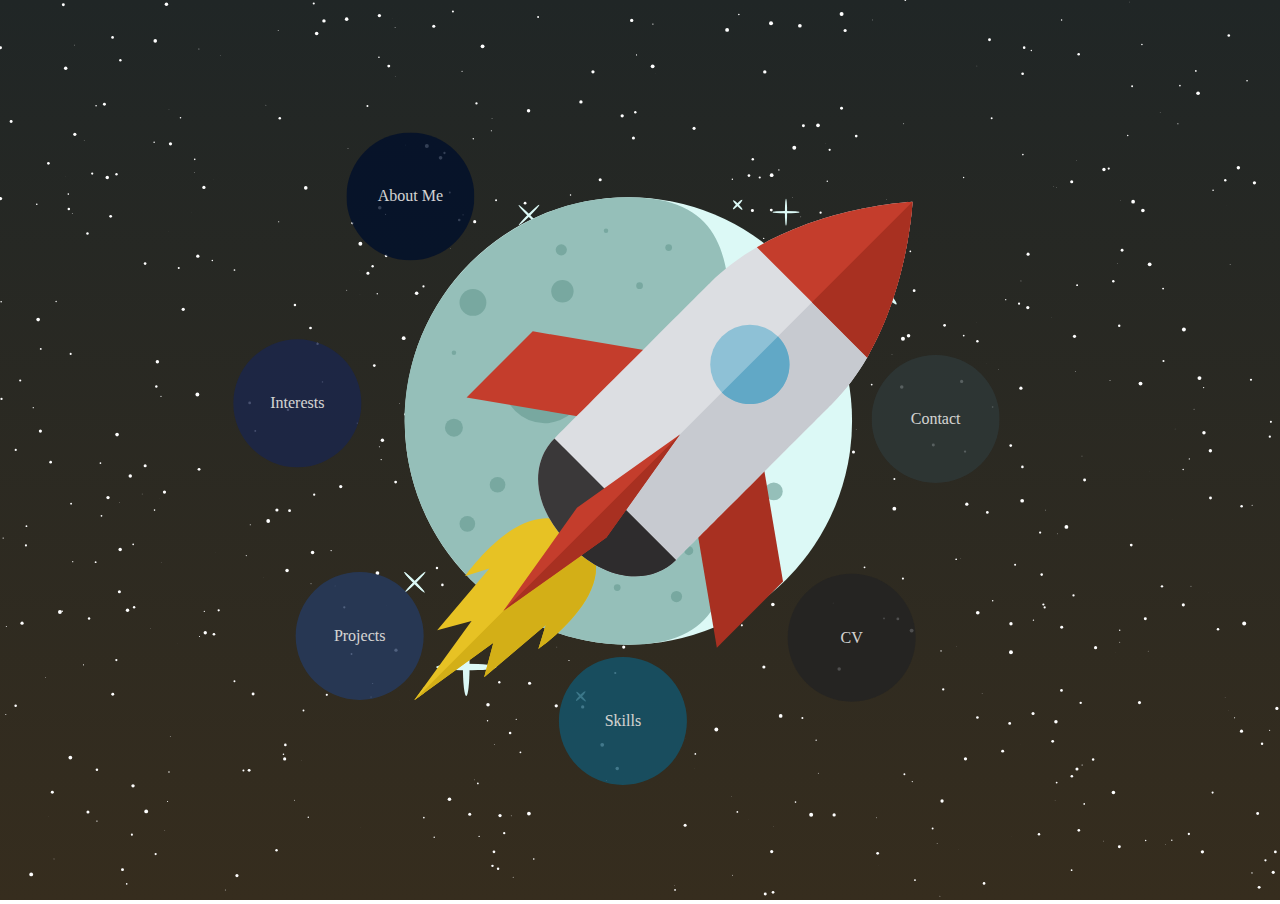
<file: archive/index.html>
<!DOCTYPE html>
<html lang="en" >
<head>
  <meta charset="UTF-8">
  <title>SPAStopia</title>
  <link rel="stylesheet" href="./style.css">
  <link rel="stylesheet" href="./styleAnim.css">
  <link rel="stylesheet" href="./styleRadial.css">
</head>
<body>

  <div class="outer center">
    <!--<img class="center" src="https://connorlaw.co.uk/codepen-images/moon.png"-->

<!-- partial:index.partial.html -->
<svg class="center" viewBox="0 10 211.73 180" stroke-linecap="round" stroke-linejoin="round">
  <defs>
  <clipPath id="background-clip">
    <path d="M39 153.73s31.57 19.71 77.26 15.21 90.18-37.23 90.36-72.33-8.82-80.28-33.59-86.29C136.84-6.57 114.13-5.82 88-2.82S34.73 11.45 16.71 48.24C-1.5 66.64-4.88 125.2 39 153.73z" fill="none" />
  </clipPath>

  <linearGradient id="linear-gradient" x1="102.94" y1="154.47" x2="102.94" y2="36.93" gradientUnits="userSpaceOnUse">
    <stop offset="0" stop-color="#fff5cc" />
    <stop offset="0.01" stop-color="#faf0c8" />
    <stop offset="0.19" stop-color="#c2b599" />
    <stop offset="0.35" stop-color="#998977" />
    <stop offset="0.47" stop-color="#806f62" />
    <stop offset="0.54" stop-color="#77655a" />
    <stop offset="0.6" stop-color="#77655a" />
    <stop offset="1" stop-color="#77655a" />
  </linearGradient>
</defs>

<g
   id="g693"
   transform="matrix(1.6298646,0,0,1.6298646,-58.81533,-62.119965)">
  <g
     id="g36"
     transform="matrix(0.30267676,0,0,0.30267676,22.977894,17.505476)">
    <ellipse
       style="fill:#dcf9f6"
       cx="133.60001"
       cy="425.20001"
       rx="2.4000001"
       ry="21.6"
       id="ellipse6" />
    <ellipse
       style="fill:#dcf9f6"
       cx="133.60001"
       cy="426"
       rx="21.6"
       ry="2.4000001"
       id="ellipse8" />
    <ellipse
       transform="matrix(0.7054,-0.7088,0.7088,0.7054,18.6212,346.765)"
       style="fill:#dcf9f6"
       cx="426.474"
       cy="150.981"
       rx="21.6"
       ry="2.4000001"
       id="ellipse10" />
    <ellipse
       transform="matrix(0.7054,0.7088,-0.7088,0.7054,232.7671,-257.5539)"
       style="fill:#dcf9f6"
       cx="426.22501"
       cy="151.245"
       rx="21.6"
       ry="2.4000001"
       id="ellipse12" />
    <ellipse
       style="fill:#dcf9f6"
       cx="362.34586"
       cy="100.61658"
       rx="0.80000001"
       ry="9.6000004"
       id="ellipse14" />
    <ellipse
       style="fill:#dcf9f6"
       cx="362.34586"
       cy="100.61658"
       rx="9.6000004"
       ry="0.80000001"
       id="ellipse16" />
    <ellipse
       transform="matrix(-0.7107,-0.7035,0.7035,-0.7107,232.771,301.5383)"
       style="fill:#dcf9f6"
       cx="178.38699"
       cy="102.907"
       rx="10.4"
       ry="0.80000001"
       id="ellipse18" />
    <ellipse
       transform="matrix(0.7107,-0.7035,0.7035,0.7107,-20.6411,155.2913)"
       style="fill:#dcf9f6"
       cx="178.491"
       cy="102.742"
       rx="10.4"
       ry="0.80000001"
       id="ellipse20" />
    <ellipse
       transform="matrix(-0.7089,-0.7053,0.7053,-0.7089,-92.7171,692.6153)"
       style="fill:#dcf9f6"
       cx="96.570999"
       cy="365.44101"
       rx="10.4"
       ry="0.80000001"
       id="ellipse22" />
    <ellipse
       transform="matrix(0.7089,-0.7053,0.7053,0.7089,-229.2989,174.8202)"
       style="fill:#dcf9f6"
       cx="97.139"
       cy="365.198"
       rx="10.4"
       ry="0.80000001"
       id="ellipse24" />
    <ellipse
       transform="rotate(-45.58339)"
       style="fill:#dcf9f6;stroke-width:1.00004"
       cx="161.40764"
       cy="300.67966"
       rx="4.8002028"
       ry="0.80003381"
       id="ellipse26" />
    <ellipse
       transform="rotate(45.58339)"
       style="fill:#dcf9f6;stroke-width:1.00004"
       cx="297.66153"
       cy="-167.31453"
       rx="4.8002028"
       ry="0.80003381"
       id="ellipse28" />
    <ellipse
       transform="matrix(0.6998,-0.7144,0.7144,0.6998,-254.4496,288.0746)"
       style="fill:#dcf9f6"
       cx="215.498"
       cy="446.75601"
       rx="4.8000002"
       ry="0.80000001"
       id="ellipse30" />
    <ellipse
       transform="matrix(0.6998,0.7144,-0.7144,0.6998,384.246,-19.8844)"
       style="fill:#dcf9f6"
       cx="215.78"
       cy="447.19501"
       rx="4.8000002"
       ry="0.80000001"
       id="ellipse32" />
    <circle
       style="fill:#dcf9f6"
       cx="249.60001"
       cy="250"
       r="160"
       id="circle34" />
  </g>
  <path
     style="fill:#95bfb9;stroke-width:0.302677"
     d="m 120.31874,93.174666 c 0,26.635554 4.84283,48.428284 -21.792727,48.428284 -26.635555,0 -48.428281,-21.79273 -48.428281,-48.428284 0,-26.635555 21.792726,-48.428282 48.428281,-48.428282 26.635557,0 21.792727,21.792727 21.792727,48.428282 z"
     id="path38" />
  <g
     id="g60"
     transform="matrix(0.30267676,0,0,0.30267676,22.977894,17.505476)">
    <circle
       style="fill:#78a8a0"
       cx="138.39999"
       cy="165.2"
       r="9.6000004"
       id="circle40" />
    <circle
       style="fill:#78a8a0"
       cx="124.8"
       cy="201.2"
       r="1.6"
       id="circle42" />
    <circle
       style="fill:#78a8a0"
       cx="189.60001"
       cy="222"
       r="29.6"
       id="circle44" />
    <circle
       style="fill:#78a8a0"
       cx="202.39999"
       cy="157.2"
       r="8"
       id="circle46" />
    <circle
       style="fill:#78a8a0"
       cx="257.60001"
       cy="153.2"
       r="2.4000001"
       id="circle48" />
    <circle
       style="fill:#78a8a0"
       cx="278.39999"
       cy="126"
       r="2.4000001"
       id="circle50" />
    <circle
       style="fill:#78a8a0"
       cx="201.60001"
       cy="127.6"
       r="4"
       id="circle52" />
    <circle
       style="fill:#78a8a0"
       cx="233.60001"
       cy="114"
       r="1.6"
       id="circle54" />
    <circle
       style="fill:#78a8a0"
       cx="270.39999"
       cy="206"
       r="6.4000001"
       id="circle56" />
    <circle
       style="fill:#78a8a0"
       cx="318.39999"
       cy="202"
       r="4"
       id="circle58" />
  </g>
  <circle
     style="fill:#95bfb9;stroke-width:0.302677"
     cx="122.49801"
     cy="64.844116"
     r="1.9371313"
     id="circle62" />
  <g
     id="g76"
     transform="matrix(0.30267676,0,0,0.30267676,22.977894,17.505476)">
    <circle
       style="fill:#78a8a0"
       cx="300.79999"
       cy="285.20001"
       r="17.6"
       id="circle64" />
    <circle
       style="fill:#78a8a0"
       cx="156"
       cy="295.60001"
       r="5.5999999"
       id="circle66" />
    <circle
       style="fill:#78a8a0"
       cx="213.60001"
       cy="271.60001"
       r="2.4000001"
       id="circle68" />
    <circle
       style="fill:#78a8a0"
       cx="241.60001"
       cy="331.60001"
       r="9.6000004"
       id="circle70" />
    <circle
       style="fill:#78a8a0"
       cx="124.8"
       cy="254.8"
       r="6.4000001"
       id="circle72" />
    <circle
       style="fill:#78a8a0"
       cx="267.20001"
       cy="250.8"
       r="1.6"
       id="circle74" />
  </g>
  <circle
     style="fill:#95bfb9;stroke-width:0.302677"
     cx="127.0987"
     cy="94.385376"
     r="1.2107071"
     id="circle78" />
  <g
     id="g90"
     transform="matrix(0.30267676,0,0,0.30267676,22.977894,17.505476)">
    <circle
       style="fill:#78a8a0"
       cx="174.39999"
       cy="339.60001"
       r="9.6000004"
       id="circle80" />
    <circle
       style="fill:#78a8a0"
       cx="193.60001"
       cy="305.20001"
       r="3.2"
       id="circle82" />
    <circle
       style="fill:#78a8a0"
       cx="292.79999"
       cy="342.79999"
       r="3.2"
       id="circle84" />
    <circle
       style="fill:#78a8a0"
       cx="241.60001"
       cy="369.20001"
       r="2.4000001"
       id="circle86" />
    <circle
       style="fill:#78a8a0"
       cx="201.60001"
       cy="365.20001"
       r="1.6"
       id="circle88" />
  </g>
  <circle
     style="fill:#95bfb9;stroke-width:0.302677"
     cx="123.70872"
     cy="116.90453"
     r="1.9371313"
     id="circle92" />
  <g
     id="g98"
     transform="matrix(0.30267676,0,0,0.30267676,22.977894,17.505476)">
    <circle
       style="fill:#78a8a0"
       cx="284"
       cy="375.60001"
       r="4"
       id="circle94" />
    <circle
       style="fill:#78a8a0"
       cx="245.60001"
       cy="289.20001"
       r="3.2"
       id="circle96" />
  </g>
  <circle
     style="fill:#95bfb9;stroke-width:0.302677"
     cx="130.00439"
     cy="108.42957"
     r="1.9371313"
     id="circle100" />
  <g
     id="g106"
     transform="matrix(0.30267676,0,0,0.30267676,22.977894,17.505476)">
    <circle
       style="fill:#78a8a0"
       cx="134.39999"
       cy="323.60001"
       r="5.5999999"
       id="circle102" />
    <circle
       style="fill:#78a8a0"
       cx="309.60001"
       cy="241.2"
       r="7.1999998"
       id="circle104" />
  </g>
</g>
<path
   style="fill:#e7c224;stroke-width:0.343457;fill-opacity:1"
   d="M 84.971567,129.46797 C 66.940087,111.43649 44.27297,144.42311 44.27297,144.42311 l 8.448007,-2.58691 -18.440538,21.74081 12.14154,-3.26353 -20.243685,27.94742 27.947421,-20.24334 -3.263526,12.1412 21.74047,-18.44054 -2.586917,8.44801 c 3.44e-4,3.4e-4 32.987308,-22.66678 14.955825,-40.69826 z"
   id="path2-3" />
<path
   style="fill:#d3af17;stroke-width:0.343457;fill-opacity:1"
   d="m 84.971567,129.46797 -58.793273,58.79293 27.947421,-20.24334 -3.263526,12.1412 21.74047,-18.44054 -2.586917,8.44801 c 3.44e-4,3.4e-4 32.987308,-22.66678 14.955825,-40.69826 z"
   id="path4" />
<polygon
   style="fill:#c43d2c;fill-opacity:1"
   points="53.806,201.025 121.794,133.038 251.204,154.849 183.216,222.837 "
   id="polygon6"
   transform="matrix(0.34345677,0,0,0.34345677,26.178294,12.411381)" />
<polygon
   style="fill:#a83021;fill-opacity:1"
   points="310.975,458.195 378.963,390.207 357.151,260.798 289.163,328.785 "
   id="polygon8"
   transform="matrix(0.34345677,0,0,0.34345677,26.178294,12.411381)" />
<path
   style="fill:#dcdee2;stroke-width:0.343457;fill-opacity:1"
   d="m 186.03304,67.325654 c 14.67419,-25.288722 15.99512,-54.912556 15.99512,-54.913586 0,0 -29.62452,1.319904 -54.91359,15.994782 -5.83636,3.38717 -11.44123,7.484266 -16.39868,12.441721 0,0 -46.701193,46.701191 -55.044445,55.044443 -8.343595,8.343596 -8.552074,23.570406 5.376816,37.499296 13.928889,13.92889 29.155359,13.72007 37.499299,5.37682 8.34325,-8.34326 55.04444,-55.044446 55.04444,-55.044446 4.95677,-4.957798 9.05455,-10.56267 12.44104,-16.39903 z"
   id="path10" />
<path
   style="fill:#c7cad0;stroke-width:0.343457;fill-opacity:1"
   d="M 186.03304,67.325654 C 200.70723,42.036932 202.02816,12.413098 202.02816,12.412068 L 166.5738,47.866423 97.10933,117.3309 81.048261,133.39197 c 13.928889,13.92889 29.155359,13.72007 37.499299,5.37681 8.34325,-8.34325 55.04444,-55.044439 55.04444,-55.044439 4.95677,-4.957455 9.05455,-10.562327 12.44104,-16.398687 z"
   id="path12" />
<path
   style="fill:#c43d2c;fill-opacity:1"
   d="m 202.02816,12.412068 c 0,0 -29.62452,1.319904 -54.91359,15.994782 l 19.45923,19.45923 19.45924,19.45923 c 14.67419,-25.288378 15.99512,-54.912212 15.99512,-54.913242 z"
   id="path14" />
<path
   style="fill:#3a3839;stroke-width:0.343457;fill-opacity:1"
   d="M 97.108986,117.3309 75.671101,95.893014 c -8.343595,8.343596 -8.552073,23.570406 5.376816,37.499296 13.92889,13.92889 29.155363,13.72007 37.499293,5.37682 z"
   id="path16" />
<path
   style="fill:#2e2c2d;stroke-width:0.343457;fill-opacity:1"
   d="M 118.54687,138.76878 97.108986,117.3309 81.047917,133.39197 c 13.928546,13.92889 29.155703,13.72007 37.498953,5.37681 z"
   id="path18" />
<circle
   style="fill:#8ec1d6;stroke-width:0.343457;fill-opacity:1"
   cx="144.64752"
   cy="69.792015"
   r="14.000671"
   id="circle20" />
<polygon
   style="fill:#c43d2c;fill-opacity:1"
   points="91.731,420.268 197.566,344.786 273.048,238.951 167.215,314.433 91.733,420.267 "
   id="polygon22"
   transform="matrix(0.34345677,0,0,0.34345677,26.178294,12.411381)" />
<g
   id="g28"
   transform="matrix(0.34345677,0,0,0.34345677,26.178294,12.411381)">
  <polygon
     style="fill:#a83021;fill-opacity:1"
     points="197.566,344.786 273.048,238.951 91.733,420.267 91.731,420.268 "
     id="polygon24" />
  <path
     style="fill:#a83021;fill-opacity:1"
     d="m 512,0.001 -103.228,103.228 56.657,56.657 C 508.154,86.257 512,0.005 512,0.001 Z"
     id="path26" />
</g>
<path
   style="fill:#61a8c6;stroke-width:0.343457;fill-opacity:1"
   d="m 154.54732,79.692502 c 5.46749,-5.467489 5.46749,-14.332108 0,-19.79994 l -19.79994,19.79994 c 5.46715,5.467831 14.33211,5.467831 19.79994,0 z"
   id="path30" />

<g clip-path="url(#background-clip)">
  <g class="me" opacity="0">
    <g class="body">
      <path class="shadow" d="m 129.86,48.47 c 0,0 6.76,4.91 10,12.07 3.24,7.16 8.70109,24.999021 7.66386,36.698843 -1.27368,14.367107 -6.35912,18.245297 -10.98287,24.650347 -1.17704,1.63049 -5.91517,3.93853 -11.88197,6.54218 -5.93467,2.58963 -14.54526,3.23227 -18.24667,3.48888 -6.599898,0.45756 2.81637,20.12772 2.81637,20.12772 L 132.86,155.78 c 0,0 14.87,9.67 17.68,19.32 2.29259,6.03738 3.75266,12.35875 4.34,18.79 l -21.39,4.54 -20.29,-33.58 -13,-11.1 -9.89,-78.38 z" opacity="0.09" style="isolation: isolate" />
      <path class="shadow" d="m 78.93,48.1 c 0,0 -6.76,4.91 -10,12.07 -3.24,7.16 -8.70109,24.999021 -7.66386,36.698843 1.27368,14.367107 6.35912,18.245297 10.98287,24.650347 1.17704,1.63049 5.91517,3.93853 11.88197,6.54218 5.93467,2.58963 14.54526,3.23227 18.24667,3.48888 6.5999,0.45756 -2.81637,20.12772 -2.81637,20.12772 L 75.93,155.41 c 0,0 -14.87,9.67 -17.68,19.32 -2.29259,6.03738 -3.75266,12.35875 -4.34,18.79 l 21.39,4.54 20.29,-33.58 13,-11.1 9.89,-78.38 z" opacity="0.09" style="isolation: isolate" />
      <path class="hair-back hair" d="m 124.88134,48.189836 c 3.98908,-2.282982 12.38086,-0.501887 17.30086,18.418113 0.21514,9.983664 -0.72592,23.058134 -4.39154,32.828887 -3.35947,8.954724 -9.33151,14.886994 -11.95624,18.348154 -16.36251,3.33852 -38.341707,2.92886 -43.752197,0.94686 -5.266406,-2.8582 -7.48666,-6.1754 -8.550097,-7.87219 C 72.272154,108.84928 67.657875,99.823955 66.166414,91.158057 63.533831,75.861855 60.73,54.21 78.73,43.87 c 18,-10.34 44.14937,-7.204711 46.15134,4.319836 z" fill="url(#linear-gradient)" />
      <path class="neck" d="M114.26 143.16v-14a9.22 9.22 0 10-18.43 0v14c-15.27 2.84-24.74 15.08-24.74 27.33H139c0-12.24-9.5-24.49-24.74-27.33z" fill="#f7dacb" />
      <path class="top" d="M 106.04746,149.84119 C 79.423933,149.64569 107.88901,135.12421 80.25,182.84 h 25.35 l 25,-0.0977 c -26.89178,-48.75828 2.1292,-32.70515 -24.55254,-32.90109 z" fill="#fff" stroke="#404040" stroke-width=".5" />
      <path class="shoulder" d="M95.82 142.87c-16 1.84-29.37 19.5-29.37 40h29.37z" fill="#404040" />
      <path class="shoulder" d="M114.23 142.67c15.76 1.85 29 19.6 29 40.2h-29z" fill="#404040" />
    </g>
    <path class="shadow" d="M95.82 122.36h18.41v14.31s-10.5 5.54-18.41 0z" fill="#efceb9" />
    <g class="head">
      <g class="ear-left ear">
        <path d="M63.52 105.14A8.21 8.21 0 0072 113.2a8.36 8.36 0 008.51-8.1A8.21 8.21 0 0072 97a8.36 8.36 0 00-8.48 8.14z" fill="#f7dacb" />
        <path d="M68.54 104.48a17 17 0 014.14.41c1.07.31 1.94 1 3 1.31a.39.39 0 00.43-.57c-1.15-2.38-5.49-1.86-7.58-1.67a.26.26 0 000 .52z" fill="#b5aa9a" />
      </g>
      <g class="ear-right ear">
        <path d="M144.37 105.24a8.2 8.2 0 01-8.37 8.06 8.35 8.35 0 01-8.51-8.1 8.21 8.21 0 018.42-8.06 8.35 8.35 0 018.46 8.1z" fill="#f7dacb" />
        <path d="M139.6 104c-2.1-.19-6.43-.72-7.59 1.67a.39.39 0 00.44.57c1.07-.26 1.92-1 3-1.31a17.51 17.51 0 014.15-.41.26.26 0 000-.52z" fill="#b5aa9a" />
      </g>
      <g class="face">
        <rect x="73.99" y="48.26" width="61.54" height="80.49" rx="26.08" transform="rotate(180 104.76 88.5)" fill="#f7dacb" />
        <g class="inner-face">
          <path class="eyebrow-right" d="M120.73 79a9 9 0 00-4-1.22 9.8 9.8 0 00-4.19.87" fill="none" stroke="#b5aa9a" stroke-width="1.04" />
          <path class="eyebrow-left" d="M97.12 79.41a9.53 9.53 0 00-4-1.11 10.58 10.58 0 00-4.2.76" fill="none" stroke="#b5aa9a" stroke-width="1.04" />
          <path class="mouth" d="M97 107.52s7.06 4.62 14 1.59" fill="none" stroke="#b5aa9a" stroke-width="1.04" />
          <path class="oh" opacity="0" d="M105.56,117.06c4-.14,5-2.89,4.7-5.64s-1.88-6.7-4.84-6.62-4.73,4.36-4.9,6.72S101.57,117.19,105.56,117.06Z" fill="#262528" />
          <g class="eyes">
            <path class="eye-left eye" d="M89.48 87.37c-.07 2.08 1.25 3.8 2.94 3.85s3.1-1.59 3.16-3.67-1.25-3.8-2.94-3.85-3.1 1.59-3.16 3.67z" fill="#2b343b" />
            <path class="eye-right eye" d="M113.67 87.37c-.07 2.08 1.25 3.8 2.94 3.85s3.1-1.59 3.16-3.67-1.25-3.8-2.94-3.85-3.1 1.59-3.16 3.67z" fill="#2b343b" />
            <path class="eye-right-2 eye" d="M114.11 88a5.72 5.72 0 002.48.72 6.46 6.46 0 002.59-.45" opacity="0" fill="none" stroke="#282828" stroke-width="1.04" />
            <path class="eye-left-2 eye" d="M89.85 88a5.77 5.77 0 002.56.3 6.48 6.48 0 002.49-.87" fill="none" opacity="0" stroke="#282828" stroke-width="1.04" />
          </g>
          <path class="dizzy dizzy-1" opacity="0" d="M113.61,87.6c.54-2.66,2.66-3.84,4.63-3.37A3.3,3.3,0,0,1,117,90.71a2.53,2.53,0,0,1-2-3,2.48,2.48,0,0,1,2.73-1.92A1.71,1.71,0,0,1,119.32,88a1.59,1.59,0,0,1-1.75,1.34c-.79-.1-1.41-.59-1-1.42s1-.72,1.22-.24" fill="none" stroke="#000" stroke-width="0.75" />
          <path class="dizzy dizzy-2" opacity="0" d="M96.15,87.27c-.54-2.66-2.66-3.84-4.63-3.37s-2.89,1.9-2.46,4a3.11,3.11,0,0,0,3.68,2.45,2.53,2.53,0,0,0,2-3A2.49,2.49,0,0,0,92,85.49a1.71,1.71,0,0,0-1.57,2.13A1.57,1.57,0,0,0,92.19,89c.79-.11,1.41-.6,1-1.43s-1-.72-1.22-.23" fill="none" stroke="#000" stroke-width="0.75" />
          <path class="nose" d="M102.39 98.13s3.09 1.55 5.78 0" fill="none" stroke="#e0d5c1" />
          <!--            <path class="glasses" d="M133.54 81.76c-4.7-1.42-15.29-2.42-19.83-.45-5.82 2.17-3.18 1.57-8.55 1.17-5.36.4-2.74 1-8.55-1.18-7.3-2.55-15.58-.24-22.25.72v2.75c2.46.24 1.26 6.78 3.06 10.32 2.13 7.23 12.69 9.55 18.19 5.49 3.9-2 7.08-10.32 7.21-12.86 0-1.64 4.15-2.57 4.61.24.11 2.53 3.42 10.69 7.28 12.62 5.5 4 16 1.74 18.17-5.49 1.8-3.54 1.69-9.92 2.88-10.32s.74-2.67 0-2.75-1.02-.1-2.22-.26zM97.25 97.49C90.94 104.81 79 101.2 78 92.3c-.7-2.62-1-7.3 1.27-9.12s6.88-1.87 9.23-2c11.14-.26 16.62 5.6 8.75 16.31zm35.12-5.19c-3.71 17.2-27.26 7.42-22.09-7.36 1.87-3.11 9.09-3.84 11.55-3.73 8.07-.04 12.7 1.79 10.54 11.09z" fill="#c6c6c6" opacity=".48" /> -->
          <!--
          <path class="blush-left eye" d="M89.9 98.17a2.66 2.66 0 01-1.55-.93 3.73 3.73 0 01-.76-3.12 3 3 0 011-1.56 2 2 0 011.4-.42 3 3 0 012.5 2.72.76.76 0 010 .21 3.19 3.19 0 01.11.91 2.1 2.1 0 01-1.77 2.21 2.07 2.07 0 01-.93-.02zM89.34 96v-.05s-.04.05 0 .05z" fill="#efceb9" fill-rule="evenodd" />
          <path class="blush-right eye" d="M118.93 98.19a2.09 2.09 0 01-1.77-2.19 3.58 3.58 0 01.1-.91v-.21a3 3 0 012.51-2.72 2 2 0 011.4.42 3 3 0 011 1.56 3.73 3.73 0 01-.76 3.12 2.66 2.66 0 01-1.55.93 2.08 2.08 0 01-.93 0zm1.53-2.2v.05c0 .05.05-.04 0-.04z" fill="#efceb9" fill-rule="evenodd" />
-->
        </g>
        <path class="hair-front" d="m 134.1,57.61 c -4.88,-5.82 -14.02556,-11.001466 -16.69556,-11.161466 -2.67,-0.16 -17.00867,-2.261271 -24.658673,-0.391271 -7.65,1.87 -12.362288,4.639601 -15.132288,8.389601 -2.77,3.75 -7.873479,14.36469 -6.473479,20.77469 3.202949,-0.791988 5.978669,-0.793338 12.004539,-3.449901 C 86.757746,70.06647 87.861619,67.639687 105.31,68.15 c 9.82623,0.767345 11.7587,-6.658663 11.90184,-5.414347 0.0538,0.467619 0.0316,4.018445 0.83534,4.957462 1.69752,1.983139 4.2165,2.937614 5.38075,3.184272 2.81514,1.044231 3.40596,1.121191 13.81207,4.154117 0,0 1.76,-11.601504 -3.14,-17.421504 z" fill="#77655a" />
      </g>
    </g>
  </g>
</g>
</svg>
<canvas id="star-canvas" height="100%" width="100%"></canvas>
</div>
<div class="circle-menu">
	<ul>
		<li><a class="spiritual" href="https://drive.google.com/file/d/1NX0JHg_nljJipFoewVq1UxUp3O1RFxfE/view?usp=sharing">CV</a></li> <!-- Spiritual - CV -->
		<li><a class="occupational" href="#">Skills</a></li> <!-- Occupational - Skills -->
		<li><a class="emotional" href="#">Projects</a></li> <!-- Emotional - Projects -->
		<li><a class="environmental" href="#">Interests</a></li> <!-- Environmental - Interests -->
		<li><a class="intellectual" href="#">About Me</a></li> <!-- Intellectual - About -->
		<li><a class="physical" href="#">Contact</a></li> <!-- Physical - Contact -->
	</ul>
</div>

<!-- partial -->

<!--<script src="./CustomEase3.min.js"></script>
<script src="./CustomWiggle3.min.js"></script>
<script src="./gsap.min.js"></script> -->
<script  src="./script.js"></script>
<script  src="./scriptAnim.js"></script>
</body>
</html>
</file>
<file: archive/style.css>
body {
  min-height: calc(100vh - 1rem);
  display: flex;
  align-items: center;
  justify-content: center;
  overflow: hidden;
}

svg {
  flex-shrink: 0;
  width: 600px;
  max-width: 90vw;
}
</file>
<file: archive/styleAnim.css>
* {
  margin: 0 auto;
}

.center {
  top: 0;
  bottom: 0;
  right: 0;
  left: 0;
  position: absolute;
  margin: auto;
}

.outer {
  background: rgb(68, 56, 36);
  background: -webkit-linear-gradient(
    bottom,
    rgba(54, 45, 30, 1) 0%,
    rgba(32, 38, 38, 1) 100%
  );
  background: -o-linear-gradient(
    bottom,
    rgba(54, 45, 30, 1) 0%,
    rgba(32, 38, 38, 1) 100%
  );
  background: linear-gradient(
    to top,
    rgba(54, 45, 30, 1) 0%,
    rgba(32, 38, 38, 1) 100%
  );
  height: 100%;
  width: 100%;
}

img {
  height: 45%;
  opacity: 1;
}
</file>
<file: archive/styleRadial.css>
.circle-menu li {
  list-style: none;
  display: inline;
}

.circle-menu {
    position: relative;
    width: 24em;
    height: 24em;
    border: dashed 0px #cccccc;
    border-radius: 50%;
    margin: 5em auto 7em;
}
.circle-menu a {
  display: block;
  position: absolute;
  top: 50%;
  left: 50%;
  width: 8em; height: 8em;
  line-height:8em;
  margin: -3.5em;
  -moz-border-radius: 4em;
  -webkit-border-radius: 4em;
  border-radius: 4em;
  text-align: center;
  text-decoration: none;
  color: white;
  box-sizing: border-box;
}

.circle-menu a.spiritual {background:#232323;opacity: 0.8;}
.circle-menu a.occupational {background:#13576E;opacity: 0.8;}
.circle-menu a.emotional {background:#263B61;opacity: 0.8;}
.circle-menu a.environmental {background:#1B264D;opacity: 0.8;}
.circle-menu a.intellectual {background:#000F2B;opacity: 0.8;}
/*.circle-menu a.social {background:#932683;opacity: 0.6;}*/
.circle-menu a.physical {background:#2F3939;opacity: 0.8;}

.circle-menu a.spiritual:hover {background:#232323;opacity: 1.0;}
.circle-menu a.occupational:hover {background:#13576E;opacity: 1.0;}
.circle-menu a.emotional:hover {background:#263B61;opacity: 1.0;}
.circle-menu a.environmental:hover {background:#1B264D;opacity: 1.0;}
.circle-menu a.intellectual:hover {background:#000F2B;opacity: 1.0;}
/*.circle-menu a.social:hover {background:#932683;opacity: 1.0;} */
.circle-menu a.physical:hover {background:#2F3939;opacity: 1.0;}


 /* 360/7= 51 roughly so for 7 elements rotate the element every 51deg. 12em translate is half the container */
.circle-menu .spiritual { transform: rotate(45deg) translate(18em) rotate(-45deg); -webkit-transform: rotate(45deg) translate(18em) rotate(-45deg); -ms-transform: rotate(45deg) translate(18em) rotate(-45deg);}
.circle-menu .occupational { transform: rotate(95deg) translate(18em) rotate(-95deg); -webkit-transform: rotate(95deg) translate(18em) rotate(-95deg); -ms-transform: rotate(95deg) translate(18em) rotate(-95deg);}
.circle-menu .emotional { transform: rotate(145deg) translate(22em) rotate(-145deg); -webkit-transform: rotate(145deg) translate(22em) rotate(-145deg); -ms-transform: rotate(145deg) translate(22em) rotate(-145deg);}
.circle-menu .environmental { transform: rotate(185deg) translate(22em) rotate(-185deg); -webkit-transform: rotate(185deg) translate(22em) rotate(-185deg); -ms-transform:rotate(185deg) translate(22em) rotate(-185deg);}
.circle-menu .intellectual { transform: rotate(225deg) translate(21em) rotate(-225deg); -webkit-transform: rotate(225deg) translate(21em) rotate(-225deg); -ms-transform: rotate(225deg) translate(21em) rotate(-225eg);}
/*.circle-menu .social { transform: rotate(306deg) translate(12em) rotate(-306deg); -webkit-transform: rotate(306deg) translate(12em) rotate(-306deg); -ms-transform: rotate(306deg) translate(12em) rotate(-306deg);} */
.circle-menu .physical { transform: rotate(357deg) translate(18em) rotate(-357deg); -webkit-transform: rotate(357deg) translate(18em) rotate(-357deg); -ms-transform: rotate(357deg) translate(18em) rotate(-357deg);}
</file>
